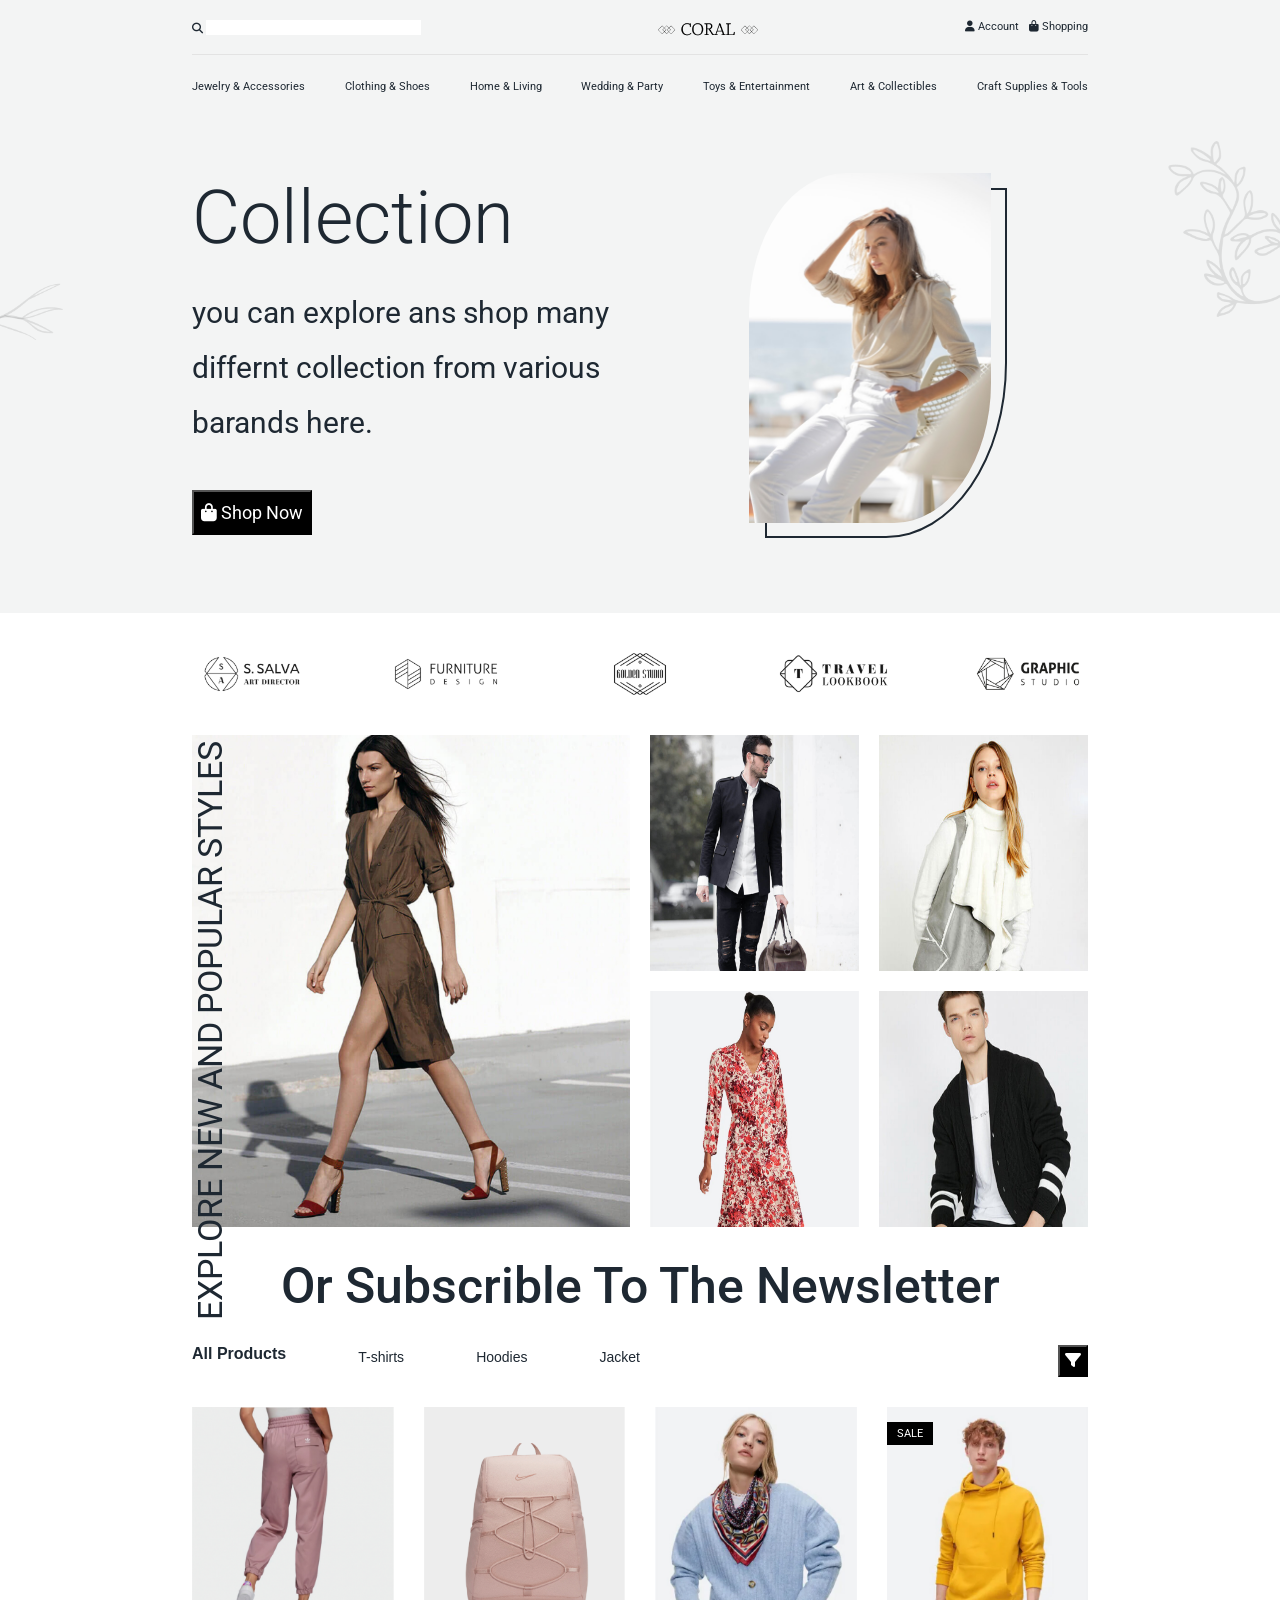
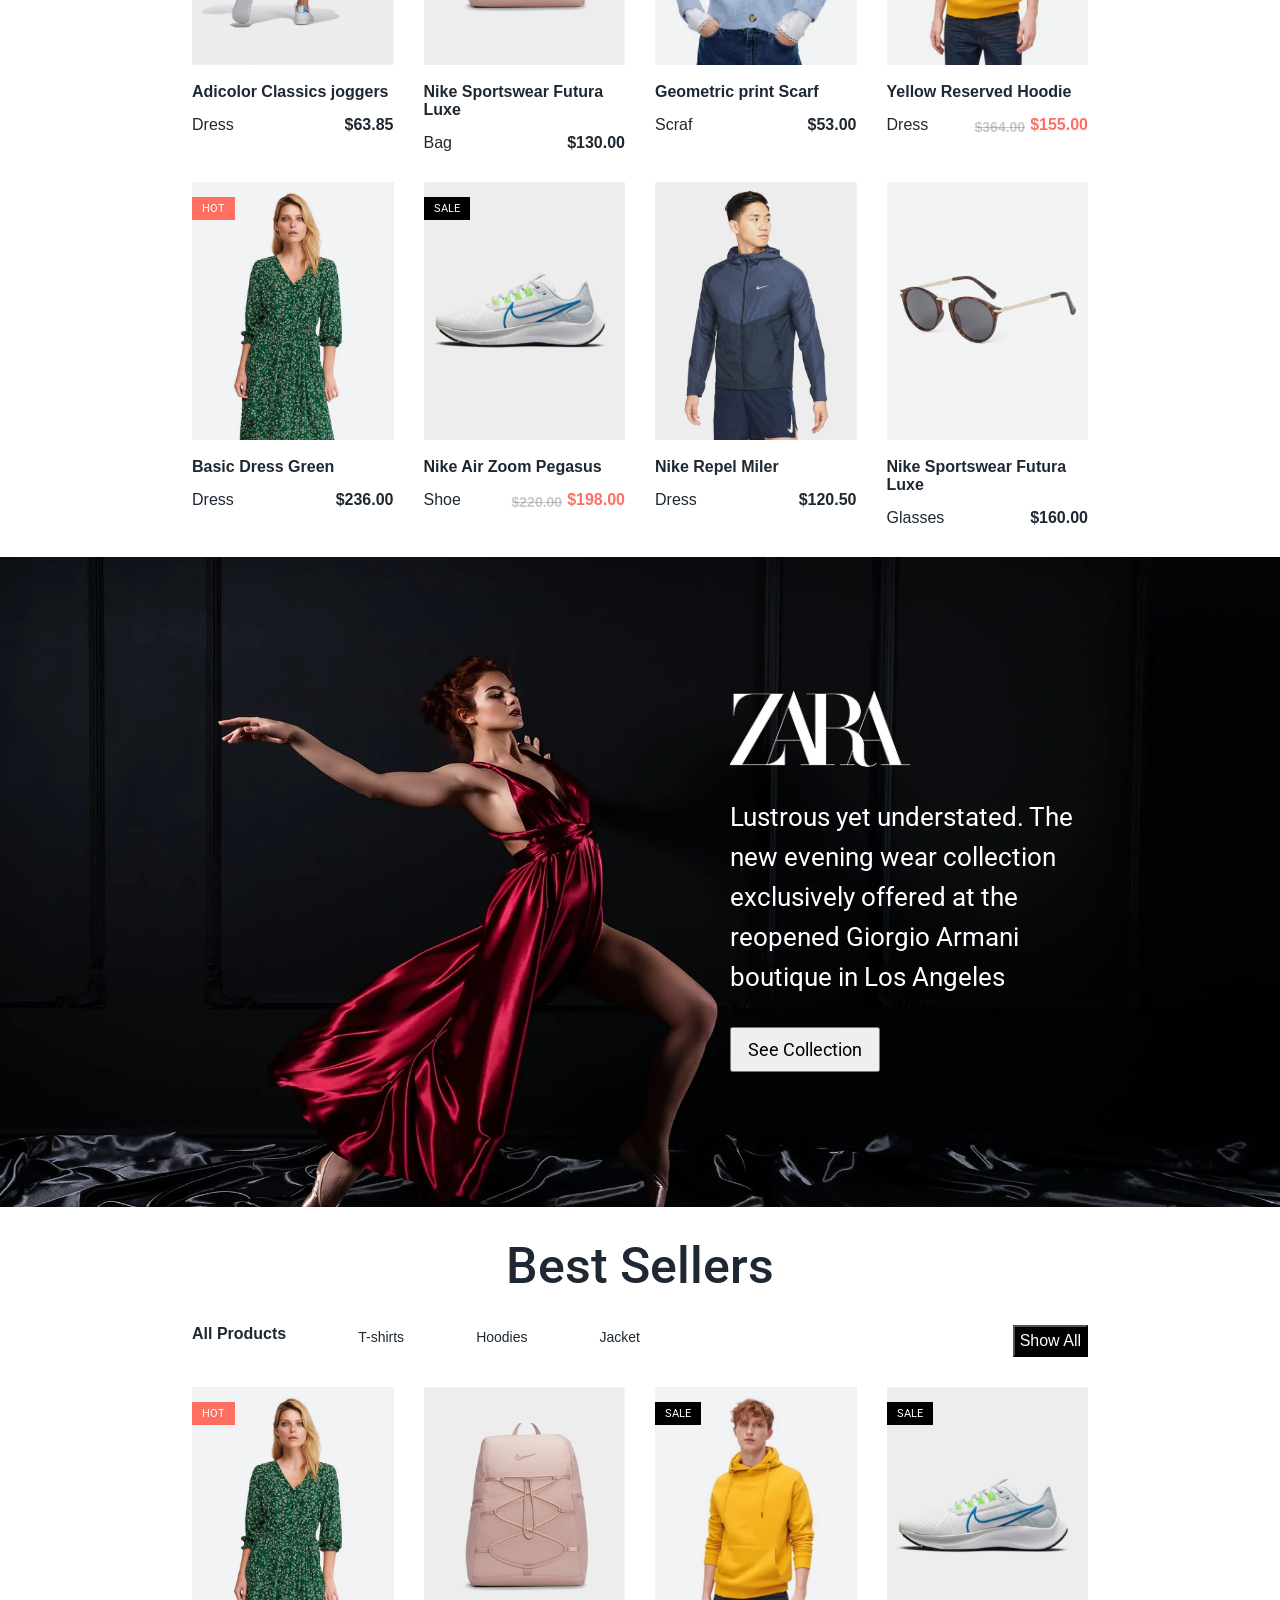
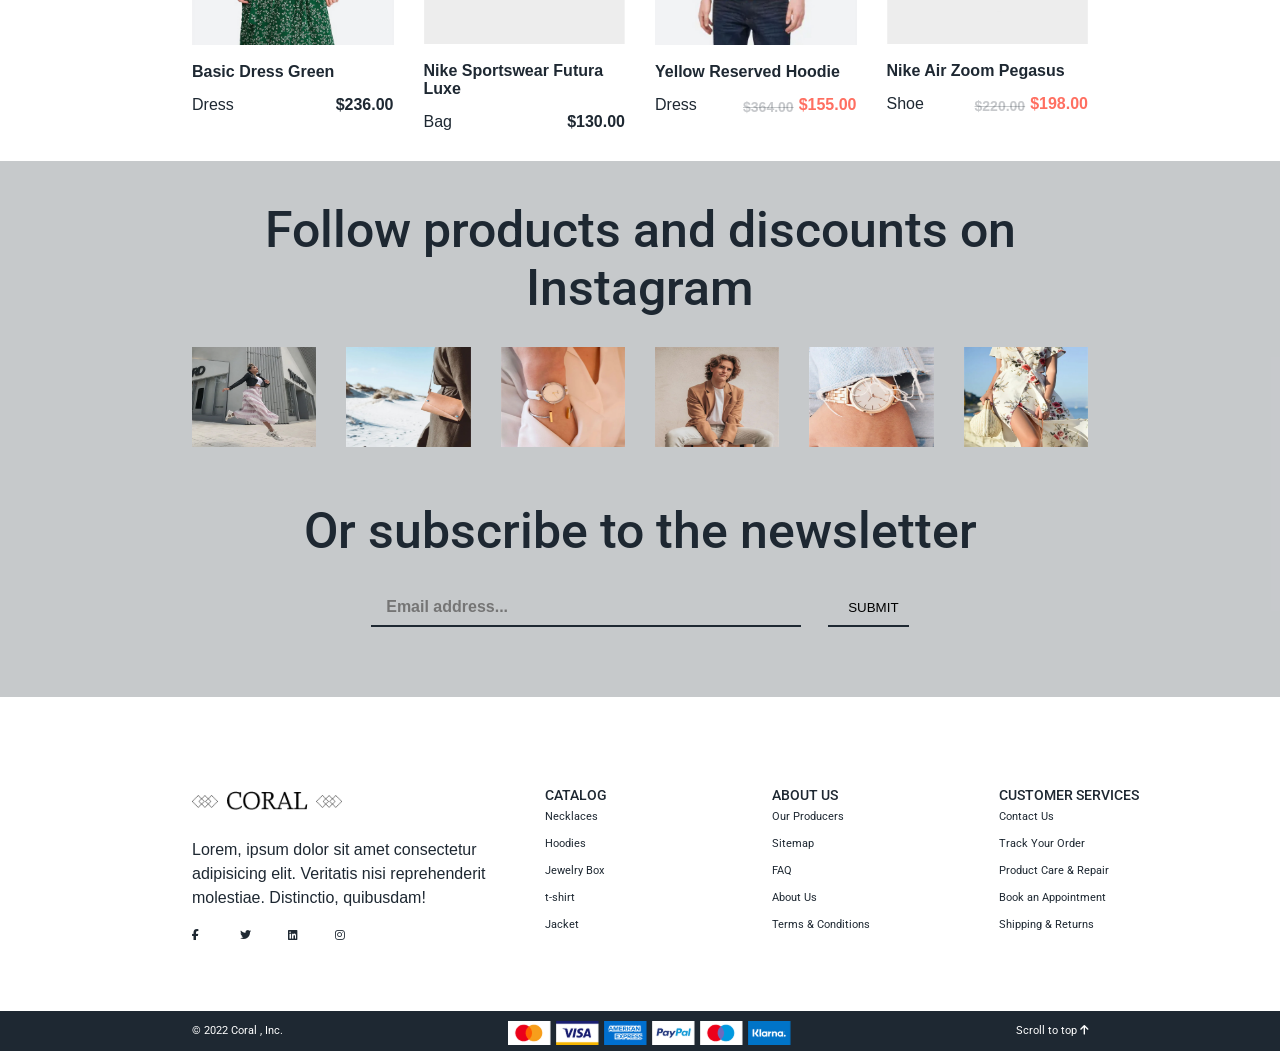
<file: Thiết kế web Demo_1/index.html>
<!DOCTYPE html>
<html lang="en">
<head>
    <meta charset="UTF-8">
    <meta name="viewport" content="width=device-width, initial-scale=1.0">
    <title>Lab3 - Đoàn Anh Khôi - 65131511 </title>
    <link rel="preconnect" href="https://fonts.googleapis.com">
    <link rel="preconnect" href="https://fonts.gstatic.com" crossorigin>
    <link href="https://fonts.googleapis.com/css2?family=Roboto:ital,wght@0,100..900;1,100..900&display=swap" rel="stylesheet">
    <link rel="stylesheet" href="https://cdnjs.cloudflare.com/ajax/libs/font-awesome/6.7.2/css/all.min.css" integrity="sha512-Evv84Mr4kqVGRNSgIGL/F/aIDqQb7xQ2vcrdIwxfjThSH8CSR7PBEakCr51Ck+w+/U6swU2Im1vVX0SVk9ABhg==" crossorigin="anonymous" referrerpolicy="no-referrer" />
    <link rel="stylesheet" href="base.css">
    <link rel="stylesheet" href="style.css">
    <link rel="stylesheet" href="fontstyle.css">
</head>
<body>
    <header id="header">
        <div class="container">
            <div class="header__top display__flex-between">
                <form action="" class="form__search">
                    <i class="fa-solid fa-magnifying-glass"></i>
                    <input type="text">
                </form>
                <img src="imgs/logo.png" alt="Logo">
                <ul class="header__top-user display__flex-between ">
                    <li >
                        <i class="fa-solid fa-user"></i>
                        <a href="#">Account</a>
                    </li>
                    <li>
                        <i class="fa-sharp fa-solid fa-bag-shopping"></i>
                        <a href="#">Shopping</a>
                    </li>
                </ul>
            </div>
            <nav class="header__nav-menu display__flex-between">
                <a href="#">Jewelry & Accessories</a>
                <a href="#">Clothing & Shoes</a>
                <a href="#">Home & Living</a>
                <a href="#">Wedding & Party</a>
                <a href="#">Toys & Entertainment</a>
                <a href="#"> Art & Collectibles</a>
                <a href="#"> Craft Supplies & Tools</a>    
            </nav>
        </div>
    </header>
    <main>
        <section class="main__top">
            <div class="container display__flex-between">
                <div class="main__col-left-top">
                    <p class="body-large">Collection</p>
                    <p class="paragraph-large">you can explore ans shop many differnt collection from various barands here.</p>
                    <button class="button"> <i class="fa-sharp fa-solid fa-bag-shopping"></i> Shop Now</button>
                </div>
                <div class="main__col-right-top display__flex-between">
                    <div class="box__border">

                    </div>
                    <img src="imgs/19.png" alt="women fashion">
                </div>

            </div>
        </section>
        <section class="main__brand">
            <div class="container display__flex-between">
                <img src="imgs/brand/01.png" alt="brand-Salva">
                <img src="imgs/brand/02.png" alt="brand-Furniter">
                <img src="imgs/brand/03.png" alt="brand-Golden-Studio">
                <img src="imgs/brand/04.png" alt="brand-Travel Lookbook">
                <img src="imgs/brand/05.png" alt="brand-Graphic Studio">
            </div>
        </section>
        <section class="main__explore-new">
            <p class="body-small main__explore-text">Explore new and popular styles</p>
            <div class="container display__grid-2 ">
                <img src="imgs/18.png" alt="girl fashion img 18">
                <div class=" display__grid-2 explore__new-right">
                    <img src="imgs/01.png" alt="men fashion img 1">
                    <img src="imgs/03.png" alt="girl fashion img 3">
                    <img src="imgs/02.png" alt="girl fashion img 2">
                    <img src="imgs/20.png" alt="men fashion img 20">
                </div>
            </div>
        </section>
        <section class="main__subscribe">
            <div class="container">
                <p class="headline2"> Or Subscrible To The Newsletter</p>
                <div class="subscrible__top display__flex-between">
                    <div class="subscrible__top-menu display__flex-between">
                        <a href="" class="headline6">All Products</a>
                        <a href="" class="A2">T-shirts</a>
                        <a href="" class="A2">Hoodies</a>
                        <a href="" class="A2">Jacket</a>
                    </div>
                    <button class="button-small">
                        <i class="fa fa-filter"></i>
                    </button>
                </div> 
                <div class="display__grid-4">
                    <div class="main__card">
                        <img src="imgs/15.png" alt="girl fashion img 15">
                        <p class="headline6">Adicolor Classics joggers</p>
                        <div class="display__flex-between">
                            <p class="span3"> Dress</p>
                            <p class="span">$63.85</p>
                        </div>
                    </div>
                    <div class="main__card">
                        <img src="imgs/14.png" alt="bag fashion img 14">
                        <p class="headline6"> Nike Sportswear Futura Luxe</p>
                        <div class="display__flex-between">
                            <p class="span3"> Bag</p>
                            <p class="span">$130.00</p>
                        </div>
                    </div>
                    <div class="main__card">
                        <img src="imgs/13.png" alt="girl fashion img 13">
                        <p class="headline6"> Geometric print Scarf</p>
                        <div class="display__flex-between">
                            <p class="span3"> Scraf</p>
                            <p class="span">$53.00</p>
                        </div>
                    </div>
                    <div class="main__card">
                        <img src="imgs/04.png" alt="men fashion img 04">
                        <div class="btn-sale">Sale</div>
                        <p class="headline6"> Yellow Reserved Hoodie</p>
                        <div class="display__flex-between">
                            <p class="span3"> Dress</p>
                            <div class="span__main-card display__flex-between">
                                <p class="span2 span__line-through "> $364.00</p>
                                <p class="span span__card-sale">$155.00</p>
                            </div>
                        </div>
                    </div>
                    <div class="main__card">
                        <img src="imgs/11.png" alt="girl fashion img 11">
                        <div class="btn-hot">hot</div>
                        <p class="headline6"> Basic Dress Green</p>
                        <div class="display__flex-between">
                            <p class="span3"> Dress</p>
                            <p class="span">$236.00</p>
                        </div>
                    </div>
                    <div class="main__card">
                        <img src="imgs/12.png" alt="Shoes fashion img 12">
                        <div class="btn-sale">Sale</div>
                        <p class="headline6">Nike Air Zoom Pegasus</p>
                        <div class="display__flex-between">
                            <p class="span3"> Shoe</p>
                            <div class="span__main-card display__flex-between">
                                <p class="span2 span__line-through "> $220.00</p>
                                <p class="span span__card-sale">$198.00</p>
                            </div>
                        </div>
                    </div>
                    <div class="main__card">
                        <img src="imgs/17.png" alt="boy fashion img 17">
                        <p class="headline6">Nike Repel Miler</p>
                        <div class="display__flex-between">
                            <p class="span3"> Dress</p>
                            <p class="span">$120.50</p>
                        </div>
                    </div>
                    <div class="main__card">
                        <img src="imgs/16.png" alt="glasses fashion img 16">
                        <p class="headline6">Nike Sportswear Futura Luxe</p>
                        <div class="display__flex-between">
                            <p class="span3"> Glasses</p>
                            <p class="span">$160.00</p>
                        </div>
                    </div>
                </div>   
            </div>
        </section>
        <section class="main__zara">
            <div class="container display__flex-between">
                <div class="main__box-zara"></div>
                <div class="main__box-content">
                    <img src="imgs/brand/Zara_Logo.png" alt="Zara_Logo">
                    <p class="paragraph">Lustrous yet understated. The new evening wear collection exclusively offered at the reopened Giorgio Armani boutique in Los Angeles</p>
                    <button class="button">See Collection</button>
                </div>
            </div>
        </section>
        <section class="main__subscribe">
            <div class="container">
                <p class="headline2"> Best Sellers</p>
                <div class="subscrible__top display__flex-between">
                    <div class="subscrible__top-menu display__flex-between">
                        <a href="" class="headline6">All Products</a>
                        <a href="" class="A2">T-shirts</a>
                        <a href="" class="A2">Hoodies</a>
                        <a href="" class="A2">Jacket</a>
                    </div>
                    <button class="button-small">
                        Show All
                    </button>
                </div> 
                <div class="display__grid-4">
                    <div class="main__card">
                        <img src="imgs/11.png" alt="girl fashion img 11">
                        <div class="btn-hot">hot</div>
                        <p class="headline6"> Basic Dress Green</p>
                        <div class="display__flex-between">
                            <p class="span3"> Dress</p>
                            <p class="span">$236.00</p>
                        </div>
                    </div>
                    <div class="main__card">
                        <img src="imgs/14.png" alt="bag fashion img 14">
                        <p class="headline6"> Nike Sportswear Futura Luxe</p>
                        <div class="display__flex-between">
                            <p class="span3"> Bag</p>
                            <p class="span">$130.00</p>
                        </div>
                    </div>
                    <div class="main__card">
                        <img src="imgs/04.png" alt="men fashion img 04">
                        <div class="btn-sale">Sale</div>
                        <p class="headline6"> Yellow Reserved Hoodie</p>
                        <div class="display__flex-between">
                            <p class="span3"> Dress</p>
                            <div class="span__main-card display__flex-between">
                                <p class="span2 span__line-through "> $364.00</p>
                                <p class="span span__card-sale">$155.00</p>
                            </div>
                        </div>
                    </div>
                    <div class="main__card">
                        <img src="imgs/12.png" alt="Shoes fashion img 12">
                        <div class="btn-sale">Sale</div>
                        <p class="headline6">Nike Air Zoom Pegasus</p>
                        <div class="display__flex-between">
                            <p class="span3"> Shoe</p>
                            <div class="span__main-card display__flex-between">
                                <p class="span2 span__line-through "> $220.00</p>
                                <p class="span span__card-sale">$198.00</p>
                            </div>
                        </div>
                    </div>
            </div>        
        </section>
        <div class="main__follow ">
            <div class="container">
                <p class="headline2">Follow products and discounts on Instagram</p>
                <div class="display__grid-6">
                    <img src="imgs/06.png" alt="girl fashion img 6">
                    <img src="imgs/07.png" alt="handbag fashion img 7">
                    <img src="imgs/09.png" alt="watch fashion img 9">
                    <img src="imgs/05.png" alt="men fashion img 5">
                    <img src="imgs/10.png" alt="watch fashion img 10">
                    <img src="imgs/08.png" alt="girl fashion img 8">
                </div>
                <p class="headline2">Or subscribe to the newsletter</p>
                <form action="" class="main__submit display__flex-between">
                    <input class="input-text" type="text" placeholder="Email address...">
                    <input class="main__submit-input" type="submit" value="SUBMIT">
                </form>
            </div>
        </div>
    </main>
    <footer>
        <div class="container footer__top">
            <div class="main__footer-box">
                <img src="imgs/logo.png" alt="logo" style="width: 150px;">
                <p class="A">Lorem, ipsum dolor sit amet consectetur adipisicing elit. Veritatis nisi reprehenderit molestiae. Distinctio, quibusdam!</p>
                <div class="footer__icon-left display__grid-4">
                    <i class="fa-brands fa-facebook-f"></i>
                    <i class="fa-brands fa-twitter"></i>
                    <i class="fa-brands fa-linkedin"></i>
                    <i class="fa-brands fa-instagram"></i>
                </div>
            </div>
            <div class="main__footer-box">
                <p class="subtitle2">CATALOG</p>
                <ul>
                    <li><a href=""></a>Necklaces</li>
                    <li><a href=""></a>Hoodies</li>
                    <li><a href=""></a>Jewelry Box</li>
                    <li><a href=""></a>t-shirt</li>
                    <li><a href=""></a>Jacket</li>
                </ul>
            </div>
            <div class="main__footer-box">
                <p class="subtitle2">ABOUT US</p>
                <ul>
                    <li><a href=""></a>Our Producers</li>
                    <li><a href=""></a>Sitemap</li>
                    <li><a href=""></a> FAQ</li>
                    <li><a href=""></a> About Us</li>
                    <li><a href=""></a> Terms & Conditions</li>
                </ul>
            </div>
            <div class="main__footer-box">
                <p class="subtitle2">CUSTOMER SERVICES</p>
                <ul>
                    <li><a href=""></a>Contact Us</li>
                    <li><a href=""></a>Track Your Order</li>
                    <li><a href=""></a>Product Care & Repair</li>
                    <li><a href=""></a>Book an Appointment</li>
                    <li><a href=""></a>Shipping & Returns</li>
                </ul>
            </div>

        </div>
        <section class="footer__bottom">
            <div class="container display__flex-between">
                <p> © 2022 Coral , Inc.</p>
                <img src="imgs/icons_payment.png" alt="payment">
                <a href="#header">Scroll to top
                    <i class="fa fa-arrow-up"></i>
                </a>

            </div>
        </section>
    </footer>
    
</body>
</html>
</file>
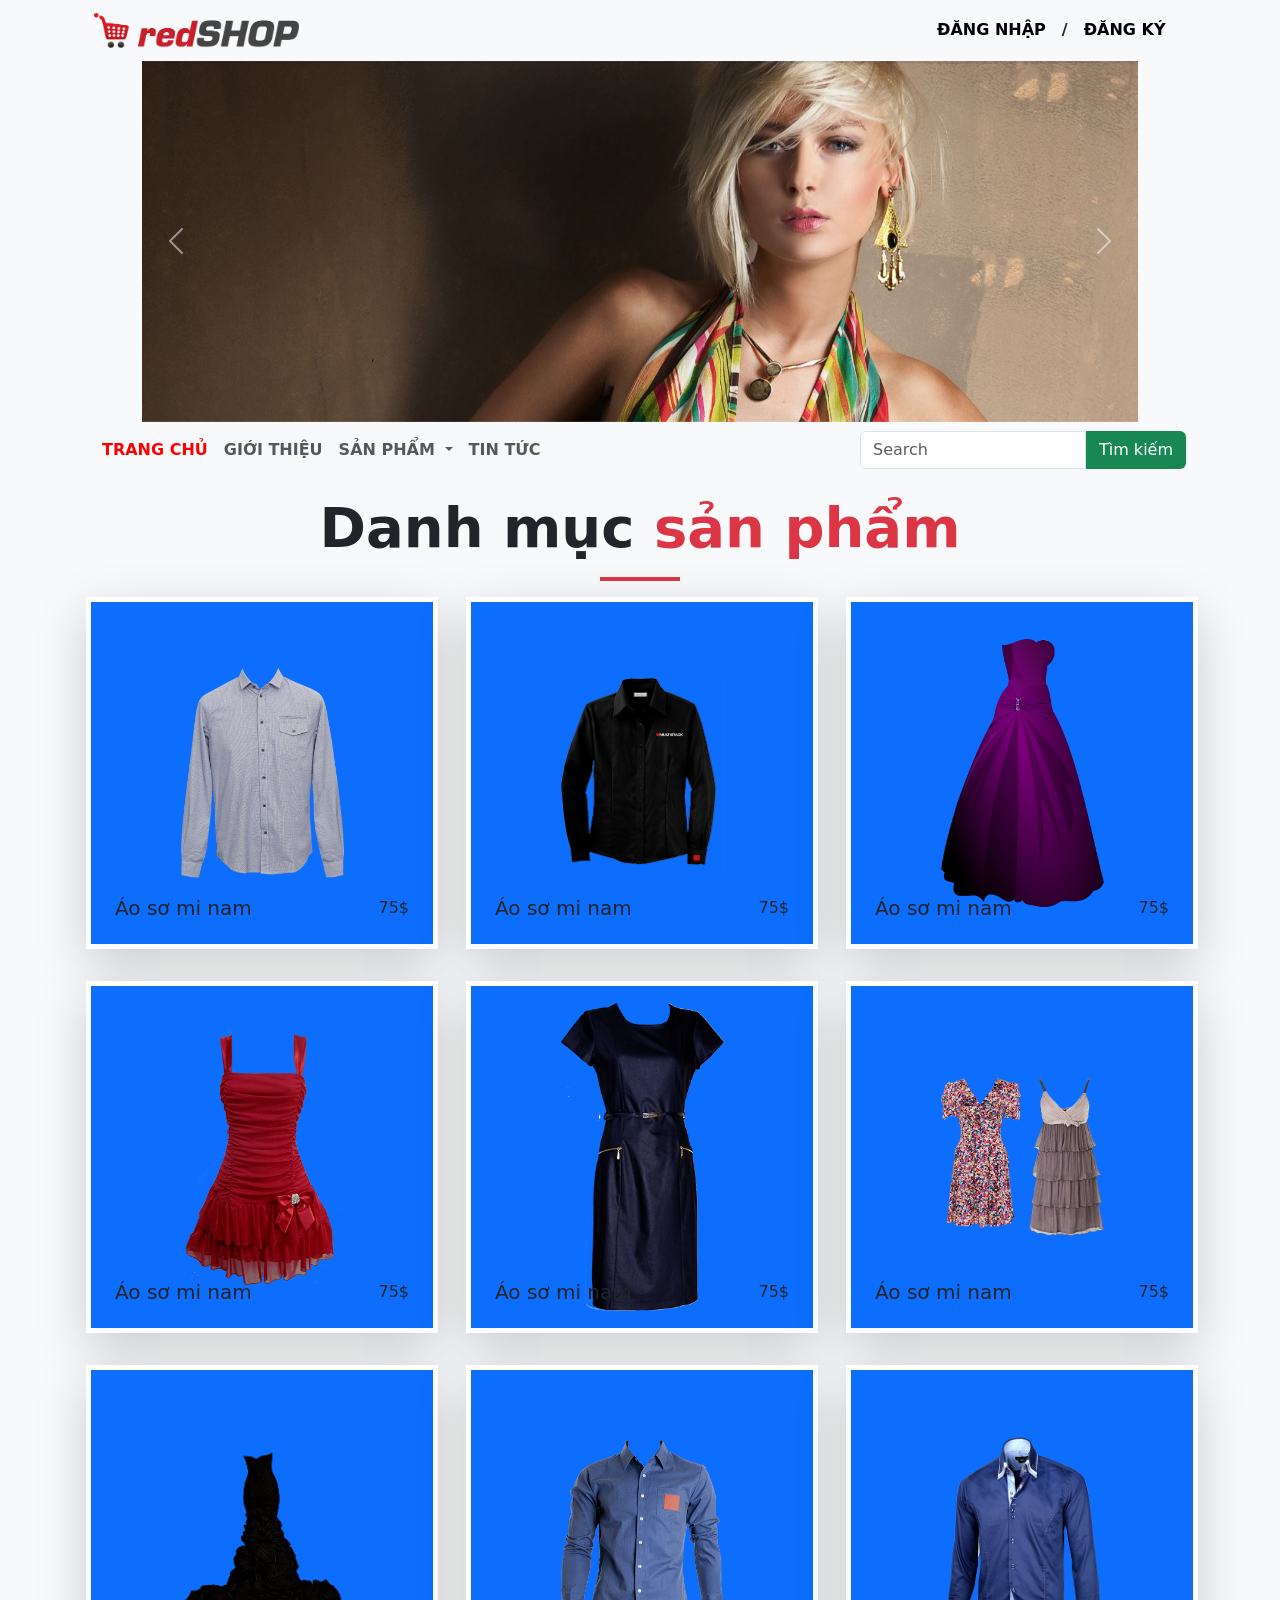
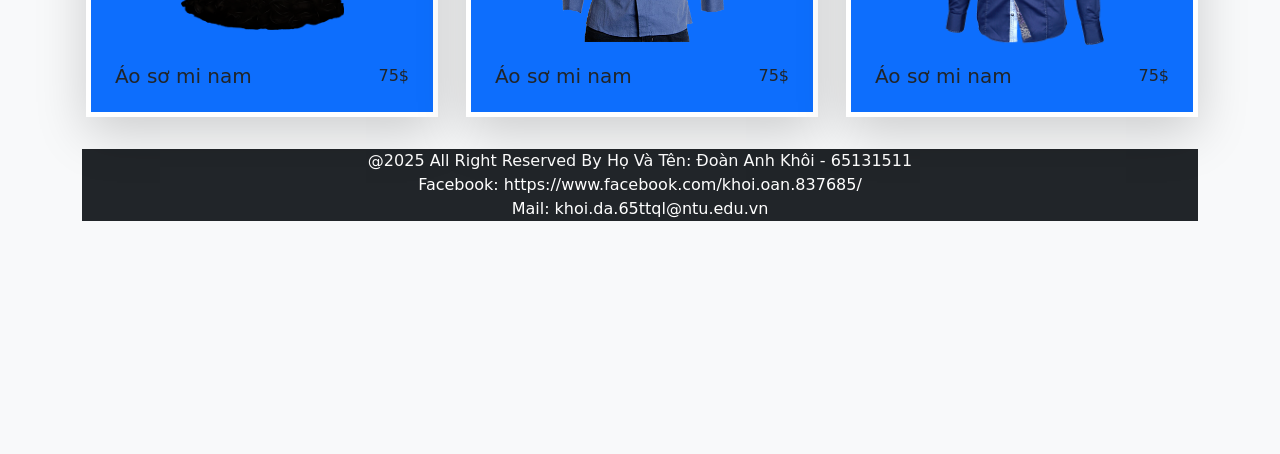
<file: Thiết kế web Demo_2/index.html>
<!doctype html>
<html lang="en">
    <head>
        <title>Lab 5.2 Bootstrap - Đoàn Anh Khôi - 65131511</title>
        <!-- Required meta tags -->
        <meta charset="utf-8" />
        <meta
            name="viewport"
            content="width=device-width, initial-scale=1, shrink-to-fit=no"
        />

        <!-- Bootstrap CSS v5.2.1 -->
        <link
            href="https://cdn.jsdelivr.net/npm/bootstrap@5.3.2/dist/css/bootstrap.min.css"
            rel="stylesheet"
            integrity="sha384-T3c6CoIi6uLrA9TneNEoa7RxnatzjcDSCmG1MXxSR1GAsXEV/Dwwykc2MPK8M2HN"
            crossorigin="anonymous"
        />
        <link rel="stylesheet" href="main.css">
    </head>

    <body class="bg-light">
        <header>
            <div class="container">
                <nav class="navbar navbar-expand-lg navbar-light">
                        <div class="container-fluid">
                            <a class="navbar-brand col-md-12 col-xl-9" href="#"><img src="images/logo1.png" alt="logo1" width="25%"></a>
                            <ul class="flex-md-row fw-bold navbar-nav col-md-12 col-xl-3 me-auto mb-2 mb-lg-0">
                                <li class="nav-item me-md-2 ">
                                <a class="nav-link text-black text-uppercase " aria-current="page" href="#">Đăng nhập</a>
                                </li>
                                <li class="pt-2 me-md-2">/</li>
                                <li class=" nav-item">
                                <a class="nav-link text-black text-uppercase" href="#">Đăng ký</a>
                                </ul>
                        </div>  
                </nav>
                <div class="container-fluid">
                    <div id="carouselExampleFade" class="carousel slide carousel-fade" data-bs-ride="carousel">
                        <div class="carousel-inner px-5">
                            <div class="carousel-item active">
                                <img src="images/slide1.jpg" class="d-block w-100" alt="slide 1">
                            </div>
                            <div class="carousel-item">
                                <img src="images/slide2.jpg" class="d-block w-100" alt="slide 2">
                            </div>
                            <div class="carousel-item">
                                <img src="images/slide3.jpg" class="d-block w-100" alt="slide 3">
                            </div>
                            <div class="carousel-item">
                                <img src="images/slide5.jpg" class="d-block w-100" alt="slide 5">
                            </div>
    
                        </div>
                        <button class="carousel-control-prev" type="button" data-bs-target="#carouselExampleFade" data-bs-slide="prev">
                            <span class="carousel-control-prev-icon" aria-hidden="true"></span>
                            <span class="visually-hidden">Previous</span>
                        </button>
                        <button class="carousel-control-next" type="button" data-bs-target="#carouselExampleFade" data-bs-slide="next">
                            <span class="carousel-control-next-icon" aria-hidden="true"></span>
                            <span class="visually-hidden">Next</span>
                        </button>
                    </div>
                </div>
                <!-- nav-link search -->
                    <nav class="navbar navbar-expand-lg navbar-light bg-light">
                        <div class="container-fluid">
                            <button class="navbar-toggler" type="button" data-bs-toggle="collapse" data-bs-target="#navbarSupportedContent" aria-controls="navbarSupportedContent" aria-expanded="false" aria-label="Toggle navigation">
                            <span class="navbar-toggler-icon"></span>
                            </button>
                            <div class="collapse navbar-collapse" id="navbarSupportedContent">
                            <ul class="menu-nav navbar-nav me-auto mb-2 mb-lg-0 fw-bold text-uppercase ">
                                <li class="nav-item">
                                <a class="nav-link active " aria-current="page" href="#">Trang chủ</a>
                                </li>
                                <li class="nav-item">
                                <a class="nav-link" href="#">Giới thiệu</a>
                                </li>
                                <li class="nav-item dropdown">
                                <a class="nav-link dropdown-toggle" href="#" id="navbarDropdown" role="button" data-bs-toggle="dropdown" aria-expanded="false">
                                    Sản phẩm
                                </a>
                                <ul class="dropdown-menu" aria-labelledby="navbarDropdown">
                                    <li><a class="dropdown-item" href="#">Áo</a></li>
                                    <li><a class="dropdown-item" href="#">Quần</a></li>
                                </ul>
                                </li>
                                <li class="nav-item">
                                <a class="nav-link " href="#" >Tin tức</a>
                                </li>
                            </ul>
                            <form class="d-flex">
                                <input class="form-control rounded-end-0 " type="search" placeholder="Search" aria-label="Search">
                                <button class="btn bg-success text-white rounded-start-0 text-nowrap " type="submit">Tìm kiếm</button>
                            </form>
                            </div>
                        </div>
                    </nav>
            </div>
        </header>
        <main>
            <div class="container py-3">
                <p class="display-4 fw-bold text-center">Danh mục <span class="text-danger">sản phẩm</span></p>
                <div class="bg-danger mx-auto" style="width: 80px; height: 4px;"></div>

                <!-- card -->
                <div class="row">
                    <div class="col-md-6 col-xl-4 p-3">
                        <div class="box card p-2 border-5 border-white shadow-lg rounded-0 position-relative bg-primary " style="width: 22rem;">
                             <div class="option d-flex flex-column w-100 h-100 justify-content-center align-items-center">
                                <button type="button" class="btn btn-danger w-50 mb-3 rounded-pill">Thêm vào giỏ</button>
                                <button type="button" class="btn btn-dark w-50 rounded-pill">Mua ngay</button>
                            </div>
                            <div class="ratio ratio-1x1  "><div class="d-flex align-items-center justify-content-center"><img src="images/p1.png" class="card-img-top w-50 " alt="p1" style="object-fit: contain;" ></div></div>
                            <div class="card-body d-flex bottom-0 w-100 position-absolute">
                                <h5 class="card-title text-nowrap w-50">Áo sơ mi nam</h5>
                                <p class="card-text w-50 text-end pe-3">75$</p>
                            </div>
                        </div>
                    </div>
                    <div class="col-md-6 col-xl-4 p-3">
                        <div class="box card p-2 border-5 border-white shadow-lg rounded-0 position-relative bg-primary " style="width: 22rem;">
                             <div class="option d-flex flex-column w-100 h-100 justify-content-center align-items-center">
                                <button type="button" class="btn btn-danger w-50 mb-3 rounded-pill">Thêm vào giỏ</button>
                                <button type="button" class="btn btn-dark w-50 rounded-pill">Mua ngay</button>
                            </div>
                            <div class="ratio ratio-1x1  "><div class="d-flex align-items-center justify-content-center"><img src="images/p2.png" class="card-img-top w-50 " alt="p1" style="object-fit: contain;" ></div></div>
                            <div class="card-body d-flex bottom-0 w-100 position-absolute">
                                <h5 class="card-title text-nowrap w-50">Áo sơ mi nam</h5>
                                <p class="card-text w-50 text-end pe-3">75$</p>
                            </div>
                        </div>
                    </div>
                    <div class="col-md-6 col-xl-4 p-3">
                        <div class="box card p-2 border-5 border-white shadow-lg rounded-0 position-relative bg-primary " style="width: 22rem;">
                             <div class="option d-flex flex-column w-100 h-100 justify-content-center align-items-center">
                                <button type="button" class="btn btn-danger w-50 mb-3 rounded-pill">Thêm vào giỏ</button>
                                <button type="button" class="btn btn-dark w-50 rounded-pill">Mua ngay</button>
                            </div>
                            <div class="ratio ratio-1x1  "><div class="d-flex align-items-center justify-content-center"><img src="images/p3.png" class="card-img-top w-50 " alt="p1" style="object-fit: contain;" ></div></div>
                            <div class="card-body d-flex bottom-0 w-100 position-absolute">
                                <h5 class="card-title text-nowrap w-50">Áo sơ mi nam</h5>
                                <p class="card-text w-50 text-end pe-3">75$</p>
                            </div>
                        </div>
                    </div>
                    <div class="col-md-6 col-xl-4 p-3">
                        <div class="box card p-2 border-5 border-white shadow-lg rounded-0 position-relative bg-primary " style="width: 22rem;">
                             <div class="option d-flex flex-column w-100 h-100 justify-content-center align-items-center">
                                <button type="button" class="btn btn-danger w-50 mb-3 rounded-pill">Thêm vào giỏ</button>
                                <button type="button" class="btn btn-dark w-50 rounded-pill">Mua ngay</button>
                            </div>
                            <div class="ratio ratio-1x1  "><div class="d-flex align-items-center justify-content-center"><img src="images/p4.png" class="card-img-top w-50 " alt="p1" style="object-fit: contain;" ></div></div>
                            <div class="card-body d-flex bottom-0 w-100 position-absolute">
                                <h5 class="card-title text-nowrap w-50">Áo sơ mi nam</h5>
                                <p class="card-text w-50 text-end pe-3">75$</p>
                            </div>
                        </div>
                    </div>
                    <div class="col-md-6 col-xl-4 p-3">
                        <div class="box card p-2 border-5 border-white shadow-lg rounded-0 position-relative bg-primary " style="width: 22rem;">
                             <div class="option d-flex flex-column w-100 h-100 justify-content-center align-items-center">
                                <button type="button" class="btn btn-danger w-50 mb-3 rounded-pill">Thêm vào giỏ</button>
                                <button type="button" class="btn btn-dark w-50 rounded-pill">Mua ngay</button>
                            </div>
                            <div class="ratio ratio-1x1  "><div class="d-flex align-items-center justify-content-center"><img src="images/p5.png" class="card-img-top w-50 " alt="p1" style="object-fit: contain;" ></div></div>
                            <div class="card-body d-flex bottom-0 w-100 position-absolute">
                                <h5 class="card-title text-nowrap w-50">Áo sơ mi nam</h5>
                                <p class="card-text w-50 text-end pe-3">75$</p>
                            </div>
                        </div>
                    </div>
                    <div class="col-md-6 col-xl-4 p-3">
                        <div class="box card p-2 border-5 border-white shadow-lg rounded-0 position-relative bg-primary " style="width: 22rem;">
                             <div class="option d-flex flex-column w-100 h-100 justify-content-center align-items-center">
                                <button type="button" class="btn btn-danger w-50 mb-3 rounded-pill">Thêm vào giỏ</button>
                                <button type="button" class="btn btn-dark w-50 rounded-pill">Mua ngay</button>
                            </div>
                            <div class="ratio ratio-1x1  "><div class="d-flex align-items-center justify-content-center"><img src="images/p6.png" class="card-img-top w-50 " alt="p1" style="object-fit: contain;" ></div></div>
                            <div class="card-body d-flex bottom-0 w-100 position-absolute">
                                <h5 class="card-title text-nowrap w-50">Áo sơ mi nam</h5>
                                <p class="card-text w-50 text-end pe-3">75$</p>
                            </div>
                        </div>
                    </div>
                    <div class="col-md-6 col-xl-4 p-3">
                        <div class="box card p-2 border-5 border-white shadow-lg rounded-0 position-relative bg-primary " style="width: 22rem;">
                             <div class="option d-flex flex-column w-100 h-100 justify-content-center align-items-center">
                                <button type="button" class="btn btn-danger w-50 mb-3 rounded-pill">Thêm vào giỏ</button>
                                <button type="button" class="btn btn-dark w-50 rounded-pill">Mua ngay</button>
                            </div>
                            <div class="ratio ratio-1x1  "><div class="d-flex align-items-center justify-content-center"><img src="images/p7.png" class="card-img-top w-50 " alt="p1" style="object-fit: contain;" ></div></div>
                            <div class="card-body d-flex bottom-0 w-100 position-absolute">
                                <h5 class="card-title text-nowrap w-50">Áo sơ mi nam</h5>
                                <p class="card-text w-50 text-end pe-3">75$</p>
                            </div>
                        </div>
                    </div>
                    <div class="col-md-6 col-xl-4 p-3">
                        <div class="box card p-2 border-5 border-white shadow-lg rounded-0 position-relative bg-primary " style="width: 22rem;">
                             <div class="option d-flex flex-column w-100 h-100 justify-content-center align-items-center">
                                <button type="button" class="btn btn-danger w-50 mb-3 rounded-pill">Thêm vào giỏ</button>
                                <button type="button" class="btn btn-dark w-50 rounded-pill">Mua ngay</button>
                            </div>
                            <div class="ratio ratio-1x1  "><div class="d-flex align-items-center justify-content-center"><img src="images/p8.png" class="card-img-top w-50 " alt="p1" style="object-fit: contain;" ></div></div>
                            <div class="card-body d-flex bottom-0 w-100 position-absolute">
                                <h5 class="card-title text-nowrap w-50">Áo sơ mi nam</h5>
                                <p class="card-text w-50 text-end pe-3">75$</p>
                            </div>
                        </div>
                    </div>
                    <div class="col-md-6 col-xl-4 p-3">
                        <div class="box card p-2 border-5 border-white shadow-lg rounded-0 position-relative bg-primary " style="width: 22rem;">
                             <div class="option d-flex flex-column w-100 h-100 justify-content-center align-items-center">
                                <button type="button" class="btn btn-danger w-50 mb-3 rounded-pill">Thêm vào giỏ</button>
                                <button type="button" class="btn btn-dark w-50 rounded-pill">Mua ngay</button>
                            </div>
                            <div class="ratio ratio-1x1  "><div class="d-flex align-items-center justify-content-center"><img src="images/p9.png" class="card-img-top w-50 " alt="p1" style="object-fit: contain;" ></div></div>
                            <div class="card-body d-flex bottom-0 w-100 position-absolute">
                                <h5 class="card-title text-nowrap w-50">Áo sơ mi nam</h5>
                                <p class="card-text w-50 text-end pe-3">75$</p>
                            </div>
                        </div>
                    </div>
                </div>
            </div>    
        </main>
        <footer>
           <div class="container">
            <div class="container-fluid bg-dark text-white">
                <div class="row">
                    <span class=" mx-auto text-center text-capitalize">@2025 all right reserved By họ và tên: Đoàn Anh Khôi - 65131511 </span>
                    <span class=" mx-auto text-center">Facebook: https://www.facebook.com/khoi.oan.837685/  </span>
                    <span class=" mx-auto text-center">Mail: khoi.da.65ttql@ntu.edu.vn  </span>
                </div>
            </div>
           </div>
        </footer>
        <!-- Bootstrap JavaScript Libraries -->
        <script
            src="https://cdn.jsdelivr.net/npm/@popperjs/core@2.11.8/dist/umd/popper.min.js"
            integrity="sha384-I7E8VVD/ismYTF4hNIPjVp/Zjvgyol6VFvRkX/vR+Vc4jQkC+hVqc2pM8ODewa9r"
            crossorigin="anonymous"
        ></script>

        <script
            src="https://cdn.jsdelivr.net/npm/bootstrap@5.3.2/dist/js/bootstrap.min.js"
            integrity="sha384-BBtl+eGJRgqQAUMxJ7pMwbEyER4l1g+O15P+16Ep7Q9Q+zqX6gSbd85u4mG4QzX+"
            crossorigin="anonymous"
        ></script>
    </body>
</html>
</file>
<file: Thiết kế web Demo_1/base.css>
*{
    padding: 0;
    margin: 0;
    box-sizing: border-box;
}

:root{
    --primary-color-100: #ff6f61;
    --primary-color-75:rgba(255,111,97,.75); 
    --primary-color-50:rgba(255,111,97,.5); 
    --primary-color-25:rgba(255,111,97,.25); 
    --primary-color-10:rgba(255,111,97,.1); 
    --primary-color-5:rgba(255,111,97,.05);

    --black-color-100: #1E2832; 
    --black-color-75: rgba(30, 40, 50,.75);
    --black-color-50:rgba(30, 40, 50,.5); 
    --black-color-25:rgba(30, 40, 50,.25); 
    --black-color-10:rgba(30, 40, 50,.1); 
    --black-color-5:rgba(30, 40, 50,.05);
    
    --white-color-100: #fff;
    --white-color-75 : rgba(255, 255, 255,.75);
    --white-color-50 : rgba(255, 255, 255,.5);
    --white-color-25 : rgba(255, 255, 255,.25);
    --white-color-10 : rgba(255, 255, 255,.1);
    --white-color-5 : rgba(255, 255, 255,.05);

    --dark-color-100 : #000 ;
    --dark-color-75 :rgba(0, 0, 0,.75) ;
    --dark-color-50 :rgba(0, 0, 0,.5) ;
    --dark-color-25 :rgba(0, 0, 0,.25) ;
    --dark-color-10 :rgba(0, 0, 0,.1) ;
    --dark-color-5 :rgba(0, 0, 0,.05) ;

    --stroke-color: #E3E3E3;
}

html{
    font-family: "Roboto", sans-serif;
    font-size: 11px;
    color: var(--black-color-100);
}

.container{
    width: 70%;
    margin: 0 auto;
}

a{
    text-decoration: none;
    color: var(--black-color-100)
}


.display__flex-between{
    display: flex;
    justify-content: space-between;
}

.display__grid-2{
    display: grid;
    grid-template-columns: repeat(2, 1fr);
    gap: 20px;
}

.display__grid-4{
    display: grid;
    grid-template-columns: repeat(4, 1fr);
    gap: 30px;
}

.display__grid-6{
    display: grid;
    grid-template-columns: repeat(6, 1fr);
    gap: 30px;
    padding: 30px 0;
}
</file>
<file: Thiết kế web Demo_1/style.css>
/* Header */
header{
    background-color: var(--black-color-5);
    padding: 20px 0;
    font-size: 11px;
}

.header__top{
    border-bottom: 1px solid var(--stroke-color);
    padding-bottom: 15px;
}

.form__search{
    width: 30%;
}

.form__search input{
    border: none;
    background-color: none;
    width: 80%;
}

.form__search input:focus{
    outline: none;
    border-bottom: 1px solid var(--primary-color-100);
}

.header__top img{
    width: 100px;
}

.header__top-user{
    list-style: none;
}

.header__top-user li{
    padding-left: 10px;
    align-items: center;
}

.header__nav-menu{
    padding-top: 25px;
}

/* Main */
.main__top{
    height: 500px;
    background: var(--black-color-5) url(imgs/flower-pattern.png) no-repeat;
    background-size: 100%;
}

.main__col-left-top{
    width: 55%;
    display: flex;
    flex-direction: column;
    justify-content: center;
    height: 500px;
    row-gap: 40px;
}

.main__col-left-top button{
    width: 120px;
    text-align: center;
    background-color: var(--dark-color-100);
    color: var(--white-color-100);
    padding: 10px 0;
}

.main__col-right-top{
    width: 45%;
    display: flex;
    justify-content: center;
    align-items: center;
    position: relative;
}

.main__col-right-top img{
    width: 60%;
    height: 70%;
    border-top-left-radius: 40% ;
    border-bottom-right-radius: 40% ;
    position: absolute;
    left: 16%;
    top: 12%;
}

.box__border{
    border: 2px solid var(--black-color-100);
    width: 60%;
    height: 70%;
    border-top-left-radius: 45% ;
    border-bottom-right-radius: 50% ;
}

.main__brand{
    padding: 40px 0;
}

.main__brand img{
    width: 120px;
}

.main__explore-new{
    position: relative;
}

.main__explore-text{
    position: absolute;
    top: 275px;
    left: -80px;
    text-transform: uppercase;
    transform: rotate(-90deg);
}

.main__explore-new img{
    width: 100%;
}

.explore__new-right img{
    height: 100%;
}

.main__subscribe{
    padding: 30px 0;
}

.main__subscribe p.headline2{
    text-align: center;
}

.subscrible__top-menu{
    width: 50%;
}

.subscrible__top{
    padding: 30px 0;
}

.subscrible__top button.button-small{
    background-color: var(--dark-color-100);
    color: var(--white-color-100);
    padding: 5px;
}

.main__card img{
    width: 100%;
} 

.main__card p.headline6{
    padding: 15px 0;
}

.main__card{
    position: relative;
}

.main__card .btn-hot, .main__card .btn-sale{
    position: absolute;
    top: 15px;
    left: 0;
    color: var(--white-color-100);
    text-transform: uppercase;
    align-items: center;
    padding: 5px 10px;
    background-color: var(--dark-color-100);
}

.main__card .btn-hot{
    background-color: var(--primary-color-100);
}

.span__card-sale{
    color: var(--primary-color-100);
    padding-left: 5px;
}

.span__line-through {
    position: relative;
    bottom: -3px;
    font-weight: 300;
    color: var(--black-color-25);
}

.main__zara{
    background: url(imgs/zara.webp) no-repeat center bottom;
    background-size: 100% 100%;
    height: 650px;
}

.main__box-zara{
    width: 60%;
}

.main__box-content{
    width: 40%;
    color: var(--white-color-100);
    padding-top: 15%;
    display: flex;
    flex-direction: column;
    row-gap: 30px;
}

.main__box-content img{
    width: 180px;
}

.main__zara .button{
    width: 150px;
    padding: 10px;
}

.main__follow {
    background-color: var(--black-color-25);
    padding: 40px 0;
}

.main__follow img{
    width: 100%;
    height: 80%;
}

.main__follow .headline2{
    text-align: center;
}

.main__submit{
    width: 60%;
    margin: 0 auto;
    padding: 30px 0;
}

.main__submit input.input-text{
    width: 80%;
    border: none;
    border-bottom: 2px solid var(--black-color-100) ;
    padding: 5px 15px;
    background-color: transparent;
}

.main__submit input.input-text:focus{
    outline: none;
    border-bottom: 2px solid var(--primary-color-100) ;
}

.main__submit-input{
    width: 15%;
    background-color: transparent;
    border: none;
    padding: 10px 20px;
    cursor: pointer;
    border-bottom: 2px solid var(--black-color-100) ;
}

.main__submit-input:hover{
    outline: none;
    border-bottom: 2px solid var(--primary-color-100);
    color: var(--primary-color-100);
}

/* Footer */
.footer__top{
    display: grid;
    grid-template-columns: 36% 22% 22% 20%;
    gap: 30px;
    padding: 90px 0 70px 0;
}

.footer__icon-left{
   width: 50%; 
}

.footer__top p.A{
   padding: 20px 0; 
}

.main__footer-box ul li{
    list-style: none;
    padding: 7px 0;
}

.footer__bottom{
    background-color: var(--black-color-100);
    color: var(--white-color-100);
    line-height: 40px;
}

.footer__bottom img{
    height: 80%;
    margin-top: 10px;   
}

.footer__bottom a{
    color: var(--white-color-100);
}
</file>
<file: Thiết kế web Demo_1/fontstyle.css>
.headline1{
    font-family: "Roboto", sans-serif;
    font-weight: 450;
    font-size: 67px;
}

.headline2{
    font-family: "Roboto", sans-serif;
    font-weight: 500;
    font-size: 50px;
}

.headline3{
    font-family: "Roboto", sans-serif;
    font-weight: 500;
    font-size: 37px;
}

.headline4{
    font-family: "Roboto", sans-serif;
    font-weight: 500;
    font-size: 28px;
}

.headline5{
    font-family: "Open Sans", sans-serif;
    font-weight: 600;
    font-size: 21px;
}

.headline6{
    font-family: "Open Sans", sans-serif;
    font-weight: 600;
    font-size: 16px;
}

.subtitle1{
    font-family: "Roboto", sans-serif;
    font-weight: 400;
    font-size: 16px;
}

.subtitle2{
    font-family: "Roboto", sans-serif;
    font-weight: 500;
    font-size: 14px;
}

.body-large{
    font-family: "Roboto", sans-serif;
    font-weight: 300;
    font-size: 74px;
    line-height: 55px;
}

.body-small{
    font-family: "Roboto", sans-serif;
    font-weight: 400;
    font-size: 34px;
}

.button{
    font-family: "Roboto", sans-serif;
    font-weight: 400;
    font-size: 18px;
}

.button-large{
    font-family: "Roboto", sans-serif;
    font-weight: 400;
    font-size: 29px;
}

.button-small{
    font-family: "Open Sans", sans-serif;
    font-weight: 400;
    font-size: 16px;
}

.span{
    font-family: "Open Sans", sans-serif;
    font-weight: 600;
    font-size: 16px;
}

.span2{
    font-family: "Open Sans", sans-serif;
    font-weight: 600;
    font-size: 14px;
    text-decoration: line-through;
}

.span3{
    font-family: "Open Sans", sans-serif;
    font-weight: 400;
    font-size: 16px;
}

.A{
    font-family: "Open Sans", sans-serif;
    font-weight: 400;
    font-size: 16px;
    line-height: 24px;
}

.A2{
    font-family: "Open Sans", sans-serif;
    font-weight: 400;
    font-size: 14px;
    line-height: 24px;
}

.input-text{
    font-family: "Open Sans", sans-serif;
    font-weight: 600;
    font-size: 16px;
}

.overline{
    font-family: "Open Sans", sans-serif;
    font-weight: 600;
    font-size: 16px;
    text-transform: uppercase;
}

.paragraph-large{
    font-family: "Roboto", sans-serif;
    font-weight: 400;
    font-size: 30px;
    line-height: 55px;
}

.paragraph{
    font-family: "Roboto", sans-serif;
    font-weight: 400;
    font-size: 26px;
    line-height:40px;
}
</file>
<file: Thiết kế web Demo_2/main.css>
.menu-nav .nav-item .nav-link:hover, .menu-nav .nav-item  .active{
    color: red !important;
}

.option{
    position: absolute;
    top: 0;
    left: 0;
    background-color: rgba(255, 255, 255, 0.6);
    z-index: 3;
    opacity: 0;
    visibility: hidden;
    transition: all 0.5s;
    transform: translateY(100%);
}

.box:hover .option{
    opacity: 1;
    visibility: visible;
    transform: translateY(0);
}

.option-active{
    opacity: 1;
    visibility: visible;
    transform: translateY(0);
}
</file>
